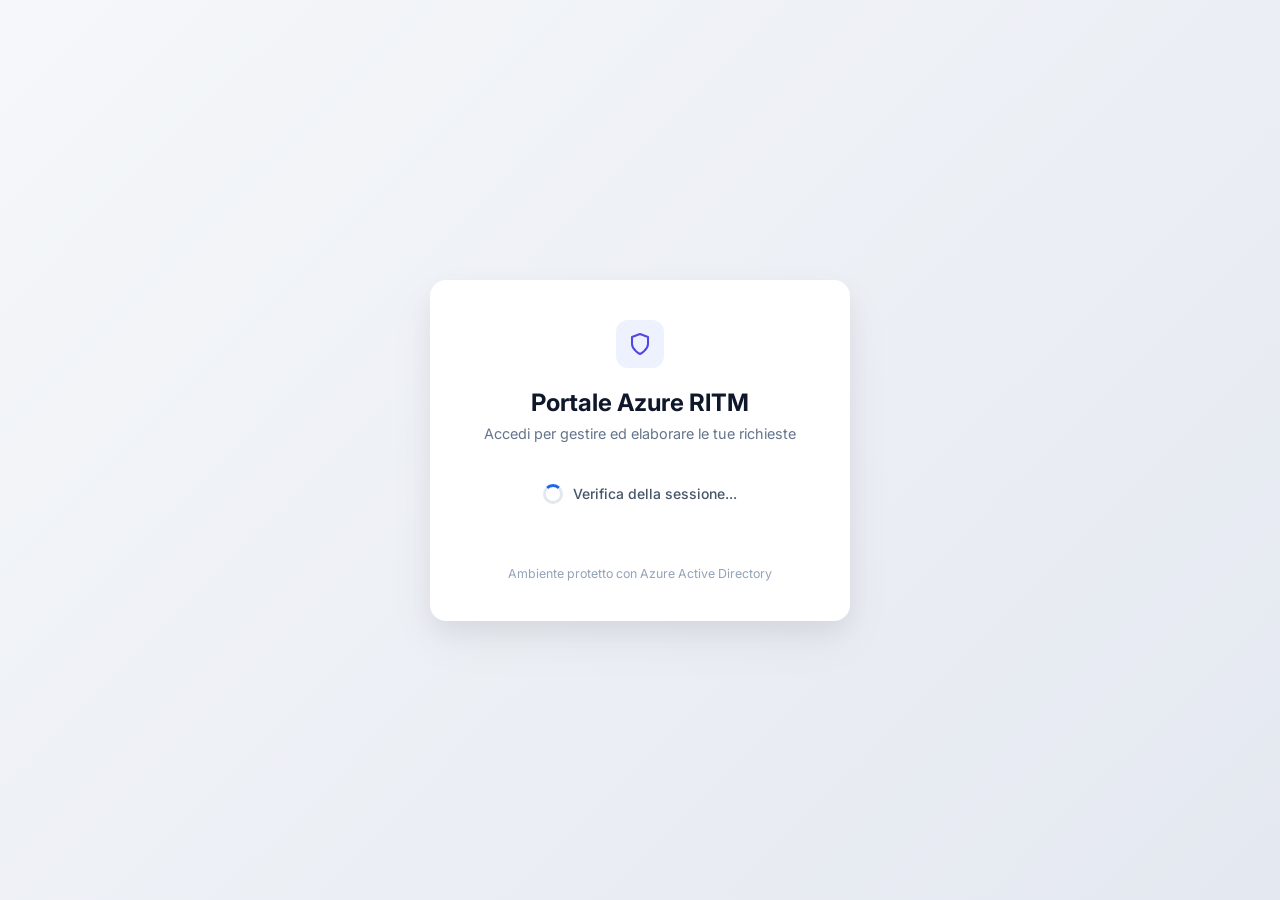
<file: templates/login.html>
<!DOCTYPE html>
<html lang="it">

<head>
  <meta charset="UTF-8">
  <meta name="viewport" content="width=device-width, initial-scale=1.0">
  <title>Accedi - Autenticazione Microsoft</title>
  <!-- Font Google Inter per una tipografia moderna -->
  <link rel="preconnect" href="https://fonts.googleapis.com">
  <link rel="preconnect" href="https://fonts.gstatic.com" crossorigin>
  <link href="https://fonts.googleapis.com/css2?family=Inter:wght@400;500;600;700&display=swap" rel="stylesheet">

  <!-- MSAL.js Browser Library CDN -->
  <script src="https://alcdn.msauth.net/browser/2.38.0/js/msal-browser.min.js"></script>

  <style>
    * {
      box-sizing: border-box;
      margin: 0;
      padding: 0;
      font-family: 'Inter', -apple-system, BlinkMacSystemFont, "Segoe UI", Roboto, sans-serif;
    }

    body {
      background: linear-gradient(135deg, #f5f7fa 0%, #e4e8f0 100%);
      min-height: 100vh;
      display: flex;
      align-items: center;
      justify-content: center;
      padding: 20px;
    }

    .login-card {
      background: #ffffff;
      width: 100%;
      max-width: 420px;
      padding: 40px;
      border-radius: 16px;
      box-shadow: 0 10px 25px rgba(0, 0, 0, 0.05), 0 20px 48px rgba(0, 0, 0, 0.05);
      text-align: center;
    }

    .brand-logo {
      width: 48px;
      height: 48px;
      background: #eef2ff;
      color: #4f46e5;
      border-radius: 12px;
      display: inline-flex;
      align-items: center;
      justify-content: center;
      margin-bottom: 20px;
    }

    .login-card h2 {
      color: #0f172a;
      font-size: 1.5rem;
      font-weight: 700;
      margin-bottom: 8px;
    }

    .login-card p.subtitle {
      color: #64748b;
      font-size: 0.9rem;
      margin-bottom: 28px;
    }

    /* Spinner di caricamento */
    .status-container {
      display: flex;
      align-items: center;
      justify-content: center;
      gap: 10px;
      min-height: 48px;
      margin-bottom: 16px;
    }

    .spinner {
      width: 20px;
      height: 20px;
      border: 3px solid #e2e8f0;
      border-top-color: #2563eb;
      border-radius: 50%;
      animation: spin 0.8s linear infinite;
    }

    @keyframes spin {
      to {
        transform: rotate(360deg);
      }
    }

    #status {
      font-size: 0.875rem;
      color: #475569;
      font-weight: 500;
    }

    /* Stili Pulsanti */
    .btn-group {
      display: flex;
      flex-direction: column;
      gap: 12px;
    }

    .btn {
      width: 100%;
      padding: 12px 20px;
      border-radius: 8px;
      font-size: 0.95rem;
      font-weight: 600;
      cursor: pointer;
      transition: all 0.2s ease;
      display: inline-flex;
      align-items: center;
      justify-content: center;
      gap: 10px;
      border: 1px solid transparent;
    }

    .btn-microsoft {
      background-color: #2f2f2f;
      color: #ffffff;
    }

    .btn-microsoft:hover {
      background-color: #000000;
      box-shadow: 0 4px 12px rgba(0, 0, 0, 0.15);
    }

    .btn-dev {
      background-color: #fff7ed;
      color: #c2410c;
      border-color: #ffedd5;
    }

    .btn-dev:hover {
      background-color: #ffedd5;
      color: #9a3412;
    }

    .footer-text {
      margin-top: 32px;
      font-size: 0.775rem;
      color: #94a3b8;
    }
  </style>
</head>

<body>

  <div class="login-card">
    <!-- Icona / Logo applicazione -->
    <div class="brand-logo">
      <svg width="24" height="24" viewBox="0 0 24 24" fill="none" stroke="currentColor" stroke-width="2"
        stroke-linecap="round" stroke-linejoin="round">
        <path d="M12 22s8-4 8-10V5l-8-3-8 3v7c0 6 8 10 8 10z" />
      </svg>
    </div>

    <h2>Portale Azure RITM</h2>
    <p class="subtitle">Accedi per gestire ed elaborare le tue richieste</p>

    <!-- Indicatore di stato / caricamento -->
    <div class="status-container">
      <div id="statusSpinner" class="spinner"></div>
      <p id="status">Verifica della sessione...</p>
    </div>

    <!-- Gruppo Pulsanti -->
    <div class="btn-group">
      <!-- Pulsante Microsoft con Icona SVG ufficiale -->
      <button id="loginBtn" class="btn btn-microsoft" onclick="login()" style="display:none;">
        <svg width="18" height="18" viewBox="0 0 21 21">
          <rect x="1" y="1" width="9" height="9" fill="#f25022" />
          <rect x="11" y="1" width="9" height="9" fill="#7fba00" />
          <rect x="1" y="11" width="9" height="9" fill="#00a4ef" />
          <rect x="11" y="11" width="9" height="9" fill="#ffb900" />
        </svg>
        Accedi con Microsoft
      </button>

      <!-- Pulsante Dev Token -->
      <button id="fakeTokenBtn" class="btn btn-dev" onclick="loginWithFakeToken()" style="display:none;">
        <svg width="18" height="18" viewBox="0 0 24 24" fill="none" stroke="currentColor" stroke-width="2">
          <path d="M16 18l6-6-6-6M8 6l-6 6 6 6" />
        </svg>
        Accedi con Token Fake (Dev)
      </button>
    </div>

    <p class="footer-text">Ambiente protetto con Azure Active Directory</p>
  </div>

  <script>
    const msalConfig = {
      auth: {
        clientId: "d98e4353-8b67-43be-a85c-c1ff31c6acb1",
        authority: "https://login.microsoftonline.com/common",
        redirectUri: window.location.origin
      },
      cache: {
        cacheLocation: "localStorage",
        storeAuthStateInCookie: false
      }
    };

    const armRequest = {
      scopes: ["https://management.azure.com/user_impersonation"]
    };

    const msalInstance = new msal.PublicClientApplication(msalConfig);

    msalInstance.initialize().then(async () => {
      try {
        const redirectResponse = await msalInstance.handleRedirectPromise();

        if (redirectResponse) {
          msalInstance.setActiveAccount(redirectResponse.account);
          proceedToAzure(redirectResponse.accessToken);
          return;
        }

        const savedFakeToken = localStorage.getItem("fake_access_token");
        if (savedFakeToken) {
          proceedToAzure(savedFakeToken);
          return;
        }

        const currentAccounts = msalInstance.getAllAccounts();
        if (currentAccounts.length > 0) {
          msalInstance.setActiveAccount(currentAccounts[0]);
          const token = await checkAndGetToken(currentAccounts[0]);
          if (token) {
            proceedToAzure(token);
            return;
          }
        }

        showLoginButtons();

      } catch (error) {
        console.error("Errore verifica sessione:", error);
        showLoginButtons();
      }
    });

    function showLoginButtons() {
      // Nasconde lo spinner di caricamento
      document.getElementById("statusSpinner").style.display = "none";
      document.getElementById("status").innerText = "Seleziona una modalità di accesso";

      // Mostra i pulsanti
      document.getElementById("loginBtn").style.display = "inline-flex";
      document.getElementById("fakeTokenBtn").style.display = "inline-flex";
    }

    async function checkAndGetToken(account) {
      try {
        const response = await msalInstance.acquireTokenSilent({
          ...armRequest,
          account: account
        });
        return response.accessToken;
      } catch (error) {
        return null;
      }
    }

    async function login() {
      try {
        const response = await msalInstance.loginPopup(armRequest);
        if (response) {
          msalInstance.setActiveAccount(response.account);
          proceedToAzure(response.accessToken);
        }
      } catch (error) {
        console.error("Errore durante il login:", error);
      }
    }

    function loginWithFakeToken() {
      const fakeToken = "eyJhbGciOiJIUzI1NiIsInR5cCI6IkpXVCJ9.FAKE_TOKEN_FOR_DEVELOPMENT_PURPOSES.SIGNATURE";
      localStorage.setItem("fake_access_token", fakeToken);
      proceedToAzure(fakeToken);
    }

    function proceedToAzure(token) {
      document.getElementById("statusSpinner").style.display = "block";
      document.getElementById("status").innerText = "Reindirizzamento in corso...";
      document.getElementById("loginBtn").style.display = "none";
      document.getElementById("fakeTokenBtn").style.display = "none";

      document.cookie = `access_token=${token}; path=/; SameSite=Lax`;
      window.location.href = "/azure";
    }
  </script>
</body>

</html>
</file>
